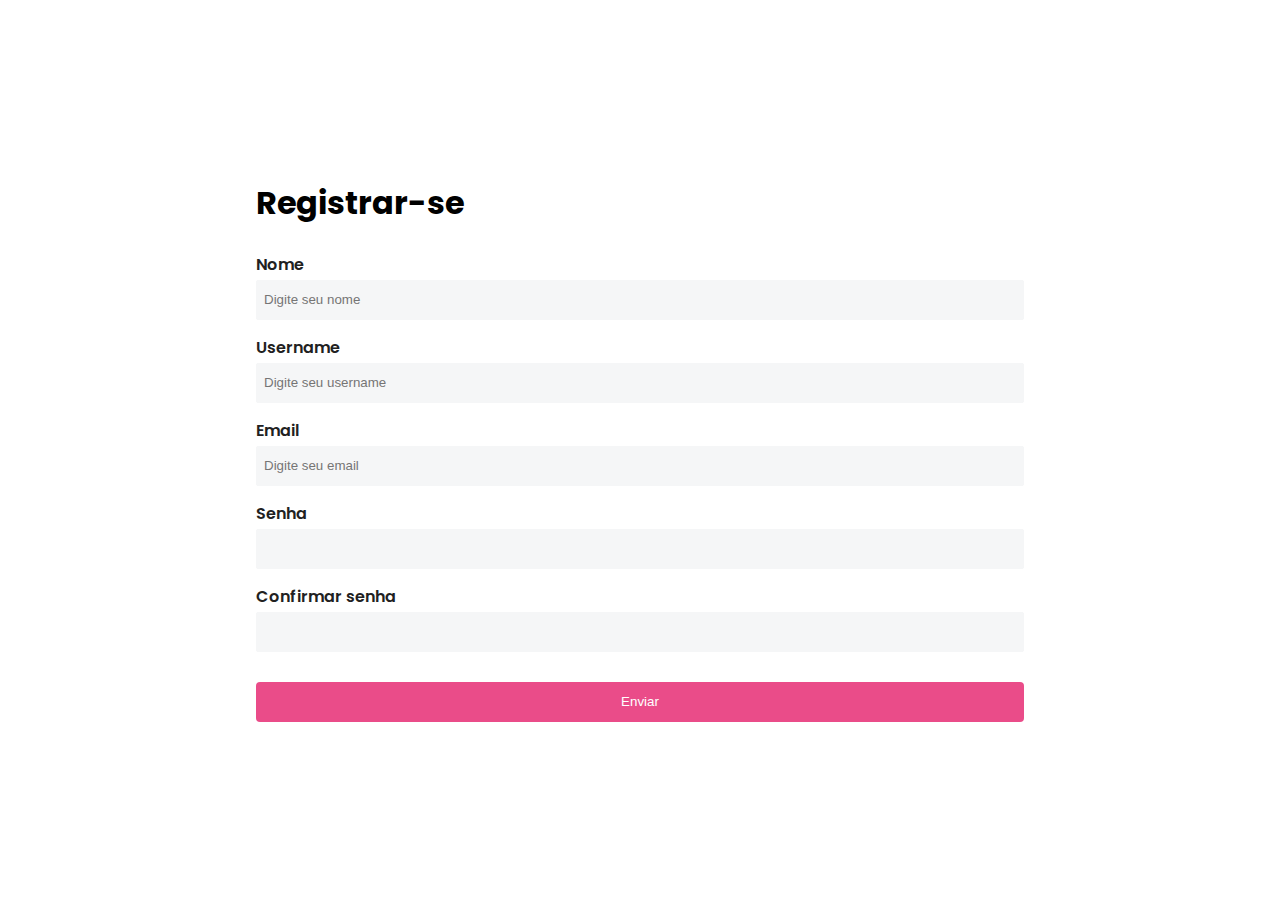
<file: 02-FormValidator/index.html>
<!DOCTYPE html>
<html lang="en">
<head>
    <meta charset="UTF-8">
    <meta name="viewport" content="width=device-width, initial-scale=1.0">
    <link rel="stylesheet" href="style.css">
    <title>Form Validator</title>
</head>
<body>
    <div class="container">
        <form class="form" action="#" id="form" name="form">
            <h1 class="form__title">Registrar-se</h1> 
            <div class="form__item">
                <label for="" class="form__label">Nome</label>
                <input type="text" id="name" class="form__input" placeholder="Digite seu nome">
                <small></small>
            </div>
            <div class="form__item">
                <label for="" class="form__label">Username</label>
                <input type="text" id="username" class="form__input" placeholder="Digite seu username">
                <small></small>
            </div>
            <div class="form__item">
                <label for="" class="form__label">Email</label>
                <input type="email" id="email" class="form__input" placeholder="Digite seu email">
                <small></small>
            </div>
            <div class="form__item">
                <label for="" class="form__label">Senha</label>
                <input type="password" id="password" class="form__input">
                <small></small>
            </div>
            <div class="form__item">
                <label for="" class="form__label">Confirmar senha</label>
                <input type="password" id="confirmPassword" class="form__input">
                <small></small>
            </div>
            <button class="form__button" id="form-button">Enviar</button>
        </form>
    </div> 
    
    <script src="script.js"></script>
</body>
</html>
</file>
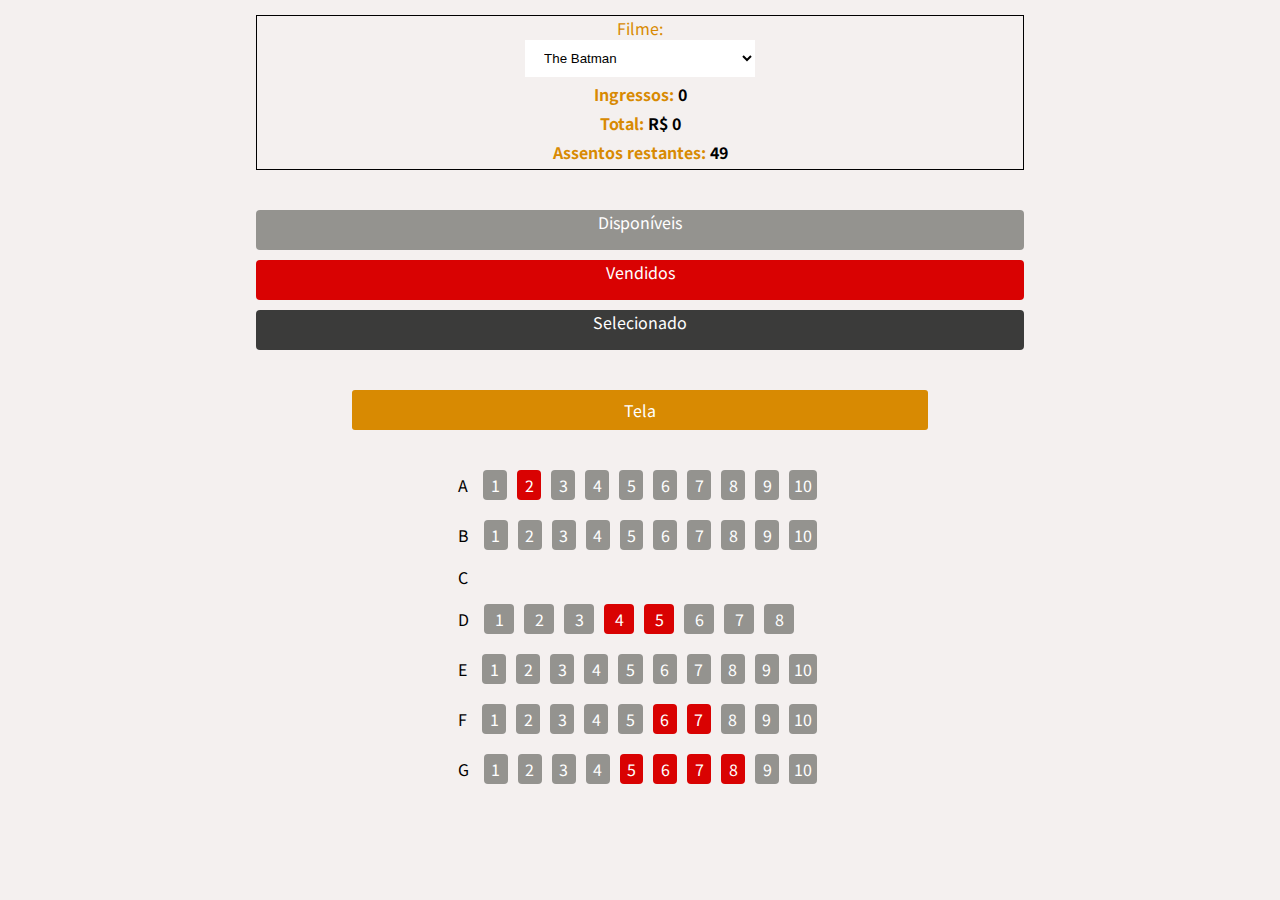
<file: 03-MovieSeatBooking/index.html>
<!DOCTYPE html>
<html lang="en">
<head>
    <meta charset="UTF-8">
    <meta name="viewport" content="width=device-width, initial-scale=1.0">
    <title>Movie Seat Booking</title>

    <link rel="stylesheet" href="style.css">
</head>
<body>
    <div class="container">
        <div class="top">
            <label for="">Filme:</label>
            <select name="" id="select">
                <option value="20">The Batman</option>
                <option value="8">Wonder Woman</option>
                <option value="20">Matrix 4</option>
                <option value="20">Os Eternos</option>
                <option value="20">Velozes e Furiosos 9</option>
            </select>
            <h4>Ingressos: <span id="tickets">0</span></h4>
            <h4>Total: <span id="total">R$0</span></h4>
            <h4>Assentos restantes: <span id="totalSeats">49</span></h4>
        </div>
        <div class="seats-status">
            <div class="seat-status available">Disponíveis</div>
            <div class="seat-status sold">Vendidos</div>
            <div class="seat-status selected">Selecionado</div>
        </div>
        <div class="middle">
            <div class="screen">Tela</div>
            <div class="row"><span>A</span>
                <div class="seat available">1</div>
                <div class="seat sold">2</div>
                <div class="seat available">3</div>
                <div class="seat available">4</div>
                <div class="seat available">5</div>
                <div class="seat available">6</div>
                <div class="seat available">7</div>
                <div class="seat available">8</div>
                <div class="seat available">9</div>
                <div class="seat available">10</div>
            </div>
            <div class="row"><span>B</span>
                <div class="seat available">1</div>
                <div class="seat available">2</div>
                <div class="seat available">3</div>
                <div class="seat available">4</div>
                <div class="seat available">5</div>
                <div class="seat available">6</div>
                <div class="seat available">7</div>
                <div class="seat available">8</div>
                <div class="seat available">9</div>
                <div class="seat available">10</div>
            </div>
            <div class="row"><span>C</span></div>
            <div class="row"><span>D</span>
                <div class="seat available">1</div>
                <div class="seat available">2</div>
                <div class="seat available">3</div>
                <div class="seat sold">4</div>
                <div class="seat sold">5</div>
                <div class="seat available">6</div>
                <div class="seat available">7</div>
                <div class="seat available">8</div>
            </div>
            <div class="row"><span>E</span>
                <div class="seat available">1</div>
                <div class="seat available">2</div>
                <div class="seat available">3</div>
                <div class="seat available">4</div>
                <div class="seat available">5</div>
                <div class="seat available">6</div>
                <div class="seat available">7</div>
                <div class="seat available">8</div>
                <div class="seat available">9</div>
                <div class="seat available">10</div>
            </div>
            <div class="row"><span>F</span>
                <div class="seat available">1</div>
                <div class="seat available">2</div>
                <div class="seat available">3</div>
                <div class="seat available">4</div>
                <div class="seat available">5</div>
                <div class="seat sold">6</div>
                <div class="seat sold">7</div>
                <div class="seat available">8</div>
                <div class="seat available">9</div>
                <div class="seat available">10</div>
            </div>
            <div class="row"><span>G</span>
                <div class="seat available">1</div>
                <div class="seat available">2</div>
                <div class="seat available">3</div>
                <div class="seat available">4</div>
                <div class="seat sold">5</div>
                <div class="seat sold">6</div>
                <div class="seat sold">7</div>
                <div class="seat sold">8</div>
                <div class="seat available">9</div>
                <div class="seat available">10</div>
            </div>
        </div>
    </div>
    

    <script src="script.js"></script>
</body>
</html>
</file>
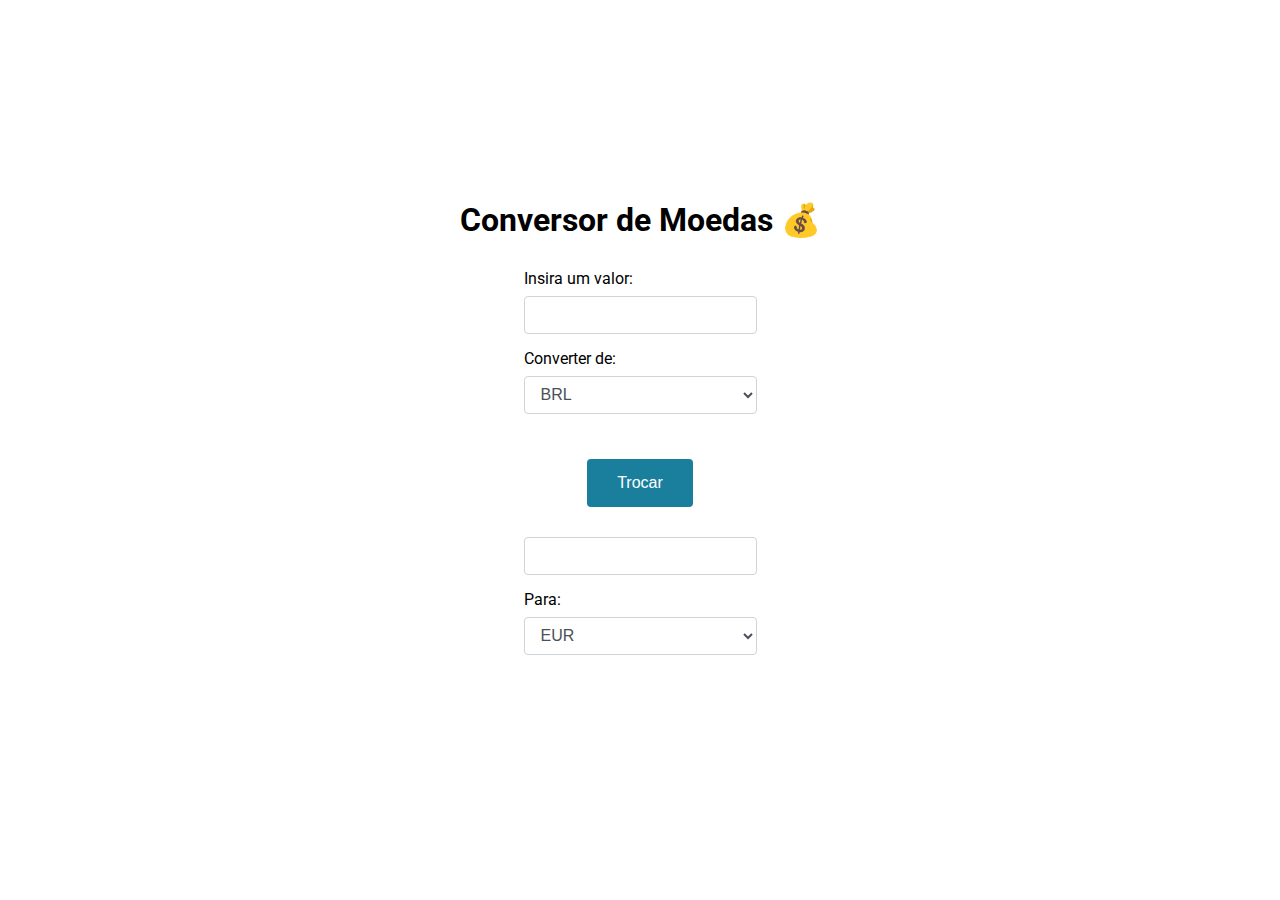
<file: 06-ExchangeRateCalculator/index.html>
<!DOCTYPE html>
<html lang="en">
<head>
    <meta charset="UTF-8">
    <meta name="viewport" content="width=device-width, initial-scale=1.0">
    <title>Exchange Rate Calculator</title>

    <!-- Estilização-->
    <link rel="stylesheet" href="style.css">
</head>
<body>
    <div class="container">
        <h1>Conversor de Moedas 💰</h1>
        <div class="item">
            <p>Insira um valor:</p>
            <input type="number" id="input_1">
            <p>Converter de:</p>
            <select name="" id="exchangeRate_1">
                <option value="EUR">EUR</option>
                <option value="BRL" selected>BRL</option>
                <option value="AUD">AUD</option>
                <option value="GBP">GBP</option>
                <option value="CAD">CAD</option>
                <option value="USD">USD</option>
                <option value="JPY">JPY</option>
                <option value="PHP">PHP</option>
                <option value="NOK">NOK</option>
                <option value="ZAR">ZAR</option>
            </select>
        </div>
        <button id="swap-btn">Trocar</button>
        <div class="item">
            <input type="number" id="input_2">
            <p>Para:</p>
            <select name="" id="exchangeRate_2">
                <option value="EUR">EUR</option>
                <option value="BRL">BRL</option>
                <option value="AUD">AUD</option>
                <option value="GBP">GBP</option>
                <option value="CAD">CAD</option>
                <option value="USD">USD</option>
                <option value="JPY">JPY</option>
                <option value="PHP">PHP</option>
                <option value="NOK">NOK</option>
                <option value="ZAR">ZAR</option>
            </select>
        </div>
    </div>
    <!-- Script -->
    <script src="script.js"></script>
</body>
</html>
</file>
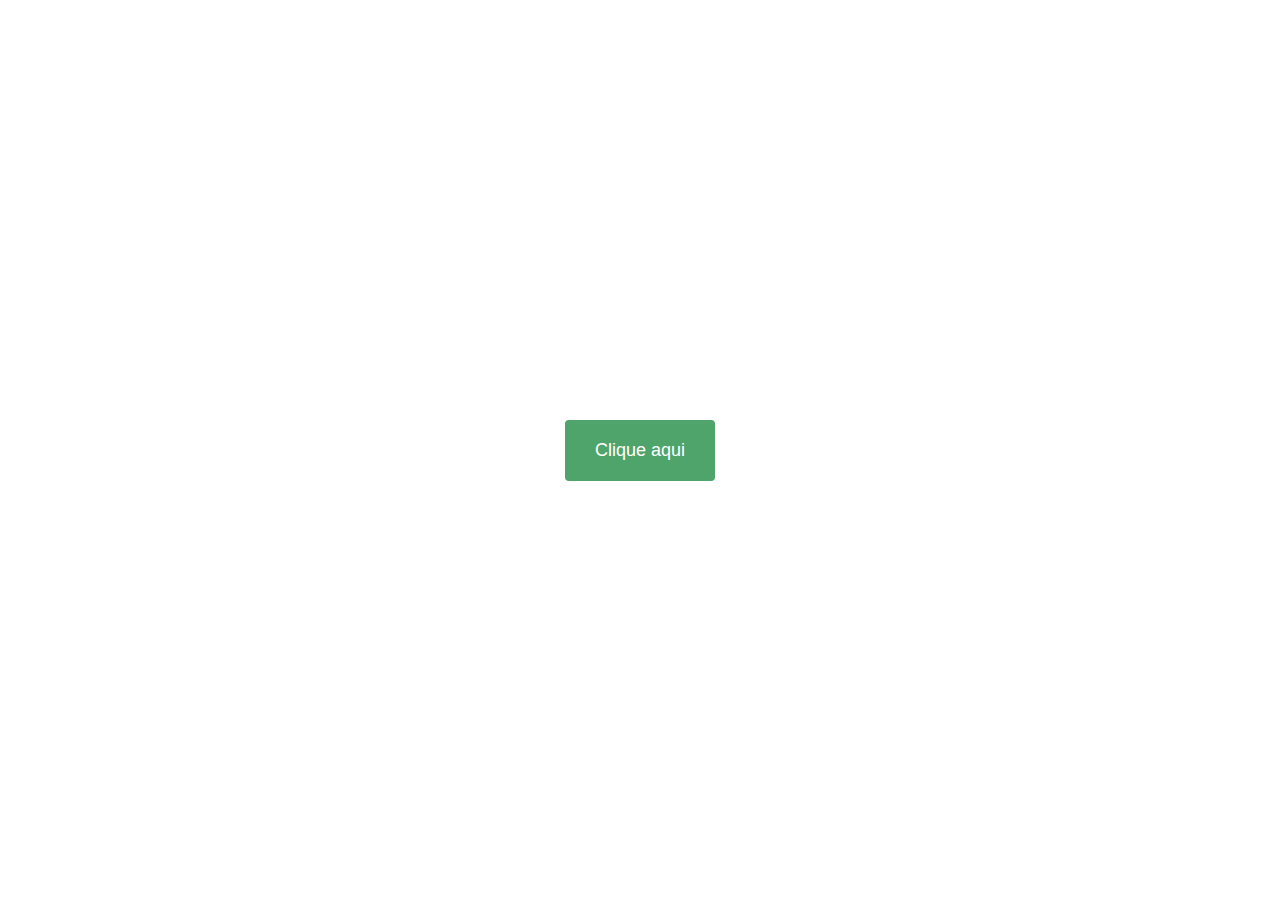
<file: 07-modal/index.html>
<!DOCTYPE html>
<html lang="en">
<head>
    <meta charset="UTF-8">
    <meta name="viewport" content="width=device-width, initial-scale=1.0">

    <title>Modal</title>
    <!-- Estilização-->
    <link rel="stylesheet" href="style.css">
</head>
<body>
    <div class="container">
        <button class="btn" id="open">Clique aqui</button>
        <div class="modal" id="modal">
            <div class="modal-content">
                <h2 class="modal-title">Título</h2>
                <p class="modal-paragraph">Lorem ipsum dolor, sit amet consectetur adipisicing elit. Similique fugiat magnam exercitationem aperiam. Porro consectetur, reiciendis mollitia necessitatibus impedit, dignissimos odio blanditiis culpa autem ducimus tempora ad quod animi iure!</p>
                <p class="modal-paragraph">Lorem ipsum, dolor sit amet consectetur adipisicing elit. Saepe possimus vero unde at in laborum beatae veritatis est minima nobis.</p>
                <button class="modal-btn" id="close">Entendi</button>
            </div>
        </div>
    </div>

    <script src="script.js"></script>
</body>
</html>
</file>
<file: 02-FormValidator/style.css>
@import url('https://fonts.googleapis.com/css2?family=Poppins&display=swap');

* {
    margin: 0;
    padding: 0;
    box-sizing: border-box;
}

body {
    font-family: 'Poppins', sans-serif;
    background-color: #fff;
}

.container {
    height: 100vh;
    display: flex;
    align-items: center;
    justify-content: center;
}

.form {
    display: flex;
    flex-direction: column;
    width: 60%;
}

.form__title {
    margin: 0 0 25px 0;
}

.form__item {
    position: relative;
    width: 100%;
    display: flex;
    flex-direction: column;
    margin: 0 0 15px 0;
}

.form__label {
    font-weight: 600;
    color: #212121;
}

.form__item input:focus {
    outline: none;
}

.form__input.success  {
    border: 2px solid #6bcf79;
}

.form__input.error  {
    border: 2px solid #f23054;
}

.form__item small {
    color: #f23054;
    font-weight: normal;
    position: absolute;
    top: 100%;
    visibility: hidden;
}

.form__item small.error {
    visibility: visible;
}

.form__input {
    height: 40px;
    border-radius: 2px;
    border: solid 1px #F5F6F7;
    background-color: #F5F6F7;
    padding: 5px 7px;
    margin: 3px 0 0 0;
    width: 100%;
}

.form__input:focus {
    border: 1px solid #636363;   
}

.form__button {
    background-color: #EA4C89;
    color: #fff;
    height: 40px;
    border: none;
    border-radius: 4px;
    text-align: center;
    cursor: pointer;
    transition: ease 0.2s;
    width: 100%;
    outline: none;
    margin: 15px 0 0 0;
}

.form__button:hover {
    background-color: #e81e6c;
}

/*** Responsive ***/
@media screen and (max-width: 600px) {
    .form {
        width: 80%;    
    }
}
</file>
<file: 03-MovieSeatBooking/style.css>
@import url('https://fonts.googleapis.com/css2?family=Noto+Sans+JP&display=swap');

* {
    margin: 0;
    padding: 0;
    box-sizing: border-box;
}

body {
    background-color: #F4F0EF;
    font-family: 'Noto Sans JP', sans-serif;
}

.container {
    width: 60%;
    align-items: center;
    justify-content: center;
    margin: 0 auto;
    padding: 15px 0;
}

.top {
    display: flex;
    flex-direction: column;
    justify-content: center;
    align-items: center;
    margin: 0 auto 40px  auto;
    border: 1px solid black;
    width: 100%;
}

select {
    width: 30%;
    margin: 0 0 5px 0;
    border: none;
    background-color: #fff;
    padding: 10px 15px;
}

label {
    color: #D88A02;  
}

h4 {
    margin: 0 0 5px 0;
    color: #D88A02;
}

h4 span {
    color: #000000;
}

.seats-status {
    display: flex;
    flex-direction: column;
    width: 100%;
    margin: 0 0 30px 0;
}

.seat-status {
    margin: 0 0 10px 0;
    text-align: center;
    height: 40px;
    color: #fff;
    border-radius: 4px;
}

.middle {
    display: flex;
    flex-direction: column;
    align-items: center;
    justify-content: center;
    width: 100%;
}

.screen {
    width: 75%;
    color: #fff;
    text-align: center;
    background-color: #D88A02;
    margin: 0 0 30px 0;
    border-radius: 3px;
    height: 40px;
    display: flex;
    align-items: center;
    justify-content: center;
}

.row {
    display: flex;
    width: 50%;
    margin: 0 auto;
    padding: 5px 10px;
}

.row span {
    margin: 0 10px 0 0;
    align-self: center; 
}

.seat {
    background-color: #94938F;
    height: 30px;
    width: 30px;
    padding: 5px;
    color: #fff;
    margin: 5px;
    display: flex;
    align-items: center;
    justify-content: center;
    border-radius: 4px;
    cursor: pointer;
}

.available {
    background-color: #94938F;
}

.sold {
    background-color: #d90202;
}

.selected {
    background-color: #3b3b3a;
}


/*** responsive ***/
@media screen and (max-width: 700px) {
    .container {
        width: 100%;
    }

    .row {
        width: 100%;
    }

    .seats-status {
        width: 50%;
        margin: 0 auto;
    }

}
</file>
<file: 06-ExchangeRateCalculator/style.css>
@import url('https://fonts.googleapis.com/css2?family=Roboto&display=swap');

* {
    margin: 0;
    padding: 0;
    box-sizing: border-box;
}

body {
    font-family: 'Roboto', sans-serif;
}

.container {
    display: flex;
    flex-wrap: wrap;
    justify-content: center;
    align-items: center;
    height: 100vh;
    flex-direction: column;
}

.item {
    display: flex;
    flex-direction: column;
    margin: 30px;
}

input,
select {
    display: block;
    width: 100%;
    height: calc(1.5em + .75rem + 2px);
    padding: .375rem .75rem;
    font-size: 1rem;
    font-weight: 400;
    line-height: 1.5;
    color: #495057;
    background-color: #fff;
    background-clip: padding-box;
    border: 1px solid #ced4da;
    border-radius: .25rem;
    transition: border-color .15s ease-in-out,box-shadow .15s ease-in-out;
    margin: 0 0 15px 0;
}

button {
    display: inline-block;
    font-weight: 400;
    color: #fff;
    text-align: center;
    vertical-align: middle;
    -webkit-user-select: none;
    -moz-user-select: none;
    user-select: none;
    background-color: #197f9c;
    border: none;
    padding: 15px 30px;
    font-size: 1rem;
    border-radius: .25rem;
    transition: color .15s ease-in-out,background-color .15s ease-in-out,border-color .15s ease-in-out,box-shadow .15s ease-in-out;
    outline: none;
    cursor: pointer;
}

button:hover {
   background-color: #076885;
}

p {
    margin: 0 0 8px 0;
}

h1 {
    text-align: center;
}

@media(max-width: 600px) {
    .container {
        flex-direction: column;
    }
    
    h1 {
        font-size: 24px;
    }
}
</file>
<file: 07-modal/style.css>
@import url('https://fonts.googleapis.com/css2?family=Roboto&display=swap');

* {
    margin: 0;
    padding: 0;
    box-sizing: border-box;
}

body {
    font-family: 'Roboto', sans-serif;
}

.container {
    width: 100%;
    height: 100vh;
    display: flex;
    justify-content: center;
    align-items: center;
    position: relative;
}

.btn {
    background-color: #4FA46B;
    padding: 20px 30px;
    border: none;
    outline: none;
    border-radius: 4px;
    color: #fff;
    font-size: 18px;
    cursor: pointer;
    transition: ease 0.2s;
}

.btn:hover {
    background-color: #339c56;
}

.modal {
    position: fixed;
    width: 100%;
    height: 100vh;
    background-color: rgba(0,0,0, 0.2);
    align-items: center;
    justify-content: center;
    display: none;
}

.modal-content {
    background-color: #4FA46B;
    width: 50%;
    height: 50vh;
    border: solid 4px #107532;
    margin: 0 auto; 
    padding: 15px 25px;
    display: flex;
    flex-direction: column;
    animation: modalAnimate .6s;
    transition: ease-in;
}

.modal-title {
    text-align: center;
    margin: 0 0 15px 0;
    color: #FDFEFE;
}

.modal-paragraph {
    text-align: center;
    margin: 0 0 20px 0;
    color: #FDFEFE;
}

.modal-btn {
    width: 40%;
    height: 50px;
    margin: 0 auto;
    background-color: #1e632f;
    border: none;
    outline: none;
    font-size: 16px;
    font-weight: 600;
    color: #FDFEFE;
    transition: ease 0.2s;
    cursor: pointer;
}

.modal-btn:hover {
    background-color: #144023;
}

@keyframes modalAnimate {
    from {
        opacity: 0;
    }

    to {
        opacity: 1;
    }
}


@media(max-width: 900px) {
    .modal-content {
        width: 70%;
    }   
}

@media(max-width: 600px) {
    .modal-content {
        width: 80%;
        height: 70vh;
        padding: 15px;
    }     
    
    .modal-btn {
        width: 60%;
    }
}

@media(max-width: 300px) {
    .modal-content {
        width: 90%;
    }
}
</file>
